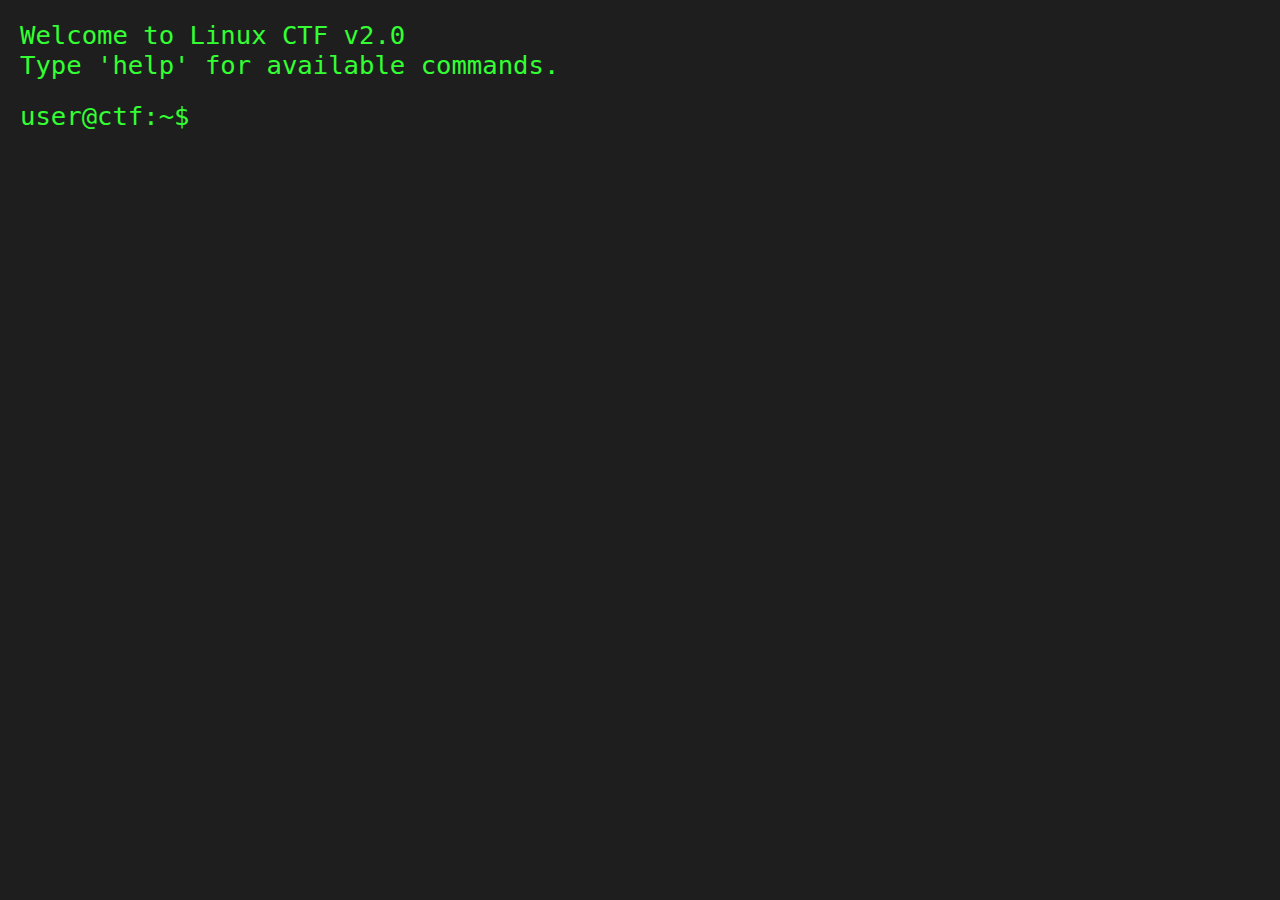
<file: challenge1/index.html>
<!DOCTYPE html>
<html lang="en">
<head>
    <meta charset="UTF-8">
    <title>Linux CTF</title>
    <style>
        body {
            background: #1e1e1e;
            color: #33ff33;
            font-family: monospace;
            margin: 0;
            padding: 20px;
            font-size: 1.6rem;
        }
        #terminal {
            white-space: pre-wrap;
            margin-bottom: 20px;
        }
        #input-line {
            display: flex;
            align-items: center;
        }
        #prompt {
            color: #33ff33;
            margin-right: 10px;
        }
        #command {
            background: transparent;
            border: none;
            color: #33ff33;
            font-family: monospace;
            font-size: 1.6rem;
            flex-grow: 1;
            outline: none;
        }
        .directory {
            color: #3399ff;
        }
    </style>
</head>
<body>
    <div id="terminal">Welcome to Linux CTF v2.0
Type 'help' for available commands.</div>
    <div id="input-line">
        <span id="prompt">user@ctf:~$</span>
        <input type="text" id="command" autofocus>
    </div>

    <script>
        const terminal = document.getElementById('terminal');
        const commandInput = document.getElementById('command');
        let currentDir = '/home/user';

        const files = {
            'readme.docx': 'Nothing useful here...',
            '.hidden_key': 'YXN0aHJhezY5R2FuZ30=',
            'notes.txt': 'Try harder! Maybe explore more files?',
            'info.data': 'Don’t stop now, you’re on the right path!',
        };

        const commands = {
            'help': () => `Available commands:
ls        - List files
ls -a     - Show hidden files
cat       - View file content
pwd       - Print current directory
clear     - Clear terminal
base64    - To Decrypt code :)`,

            
            'ls': () => Object.keys(files).filter(file => !file.startsWith('.')).join(' '),
            
            'ls -a': () => Object.keys(files).join(' '),
            
            'cat': (file) => {
                if (!file) return "Usage: cat <filename>";
                if (files[file]) return files[file];
                return `cat: ${file}: No such file or directory`;
            },
            
            'pwd': () => currentDir,
            
            'clear': () => {
                terminal.textContent = 'Welcome to Linux CTF v2.0\nType \'help\' for available commands.';
                return '';
            },

            'echo': (text) => {
                if (!text) return '';
                const [content, pipe, decode] = text.split(' ');

                if (pipe === '|' && decode === 'base64') {
                    if (content === 'YXN0aHJhezY5R2FuZ30=') {
                        return 'Congratulations! The flag is: asthra{69Gang}';
                    }
                    return 'Decoding error: Invalid string.';
                }
                return text;
            }
        };

        commandInput.addEventListener('keypress', function (e) {
            if (e.key === 'Enter') {
                const fullCommand = this.value.trim();
                const [command, ...args] = fullCommand.split(' ');

                let response = '';
                if (commands[fullCommand]) {
                    response = commands[fullCommand]();
                } else if (commands[command]) {
                    response = commands[command](args.join(' '));
                } else {
                    response = `${command}: command not found`;
                }

                terminal.textContent += `\nuser@ctf:~$ ${fullCommand}\n${response}`;
                this.value = '';
                window.scrollTo(0, document.body.scrollHeight);
            }
        });
    </script>
</body>
</html>
</file>
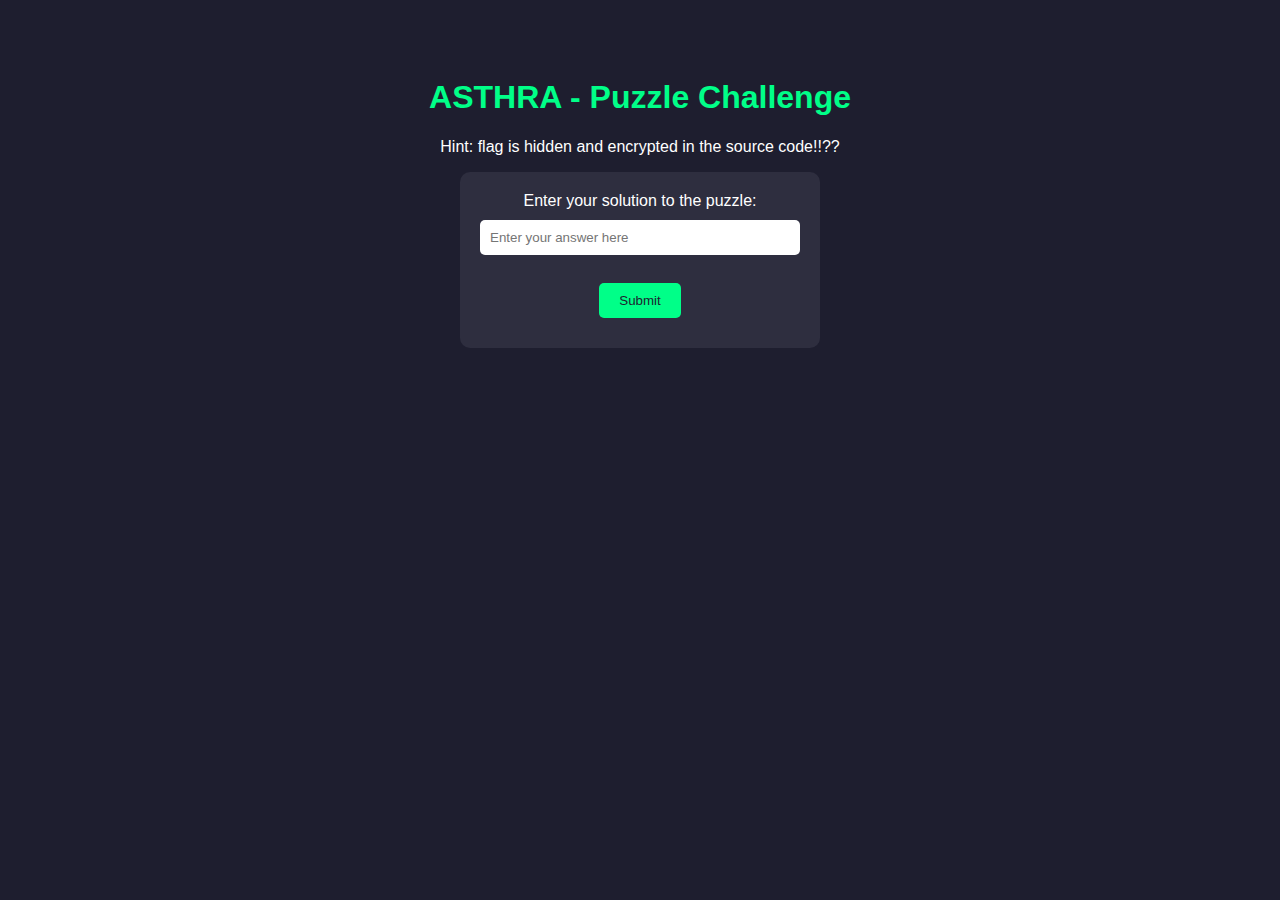
<file: ctf1/index.html>
<!DOCTYPE html>
<html lang="en">
<head>
    <meta charset="UTF-8">
    <meta name="viewport" content="width=device-width, initial-scale=1.0">
    <title>ASTHRA - Puzzle Challenge</title>
    <style>
        body {
            font-family: Arial, sans-serif;
            background-color: #1e1e2f;
            color: #ffffff;
            text-align: center;
            padding: 50px;
        }
        h1 {
            color: #00ff88;
        }
        form {
            display: inline-block;
            background-color: #2e2e3f;
            padding: 20px;
            border-radius: 10px;
        }
        input[type="text"] {
            padding: 10px;
            margin: 10px 0;
            border: none;
            border-radius: 5px;
            width: 300px;
        }
        input[type="submit"] {
            padding: 10px 20px;
            background-color: #00ff88;
            color: #1e1e2f;
            border: none;
            border-radius: 5px;
            cursor: pointer;
        }
        input[type="submit"]:hover {
            background-color: #00cc66;
        }
        .message {
            margin-top: 10px;
            font-weight: bold;
        }
        .valid {
            color: #00ff88;
        }
        .invalid {
            color: #ff4444;
        }
    </style>
    <!-- Include external JavaScript file -->
    <script src="script.js"></script>
</head>
<body>
    <h1>ASTHRA - Puzzle Challenge</h1>
    <p>Hint: flag is hidden and encrypted in the source code!!??</p>
    <form onsubmit="event.preventDefault(); submitText();">
        <label for="text">Enter your solution to the puzzle:</label><br>
        <input type="text" id="text" name="text" placeholder="Enter your answer here"><br><br>
        <input type="submit" value="Submit">
        <div id="message" class="message"></div>
    </form>
</body>
</html>
</file>
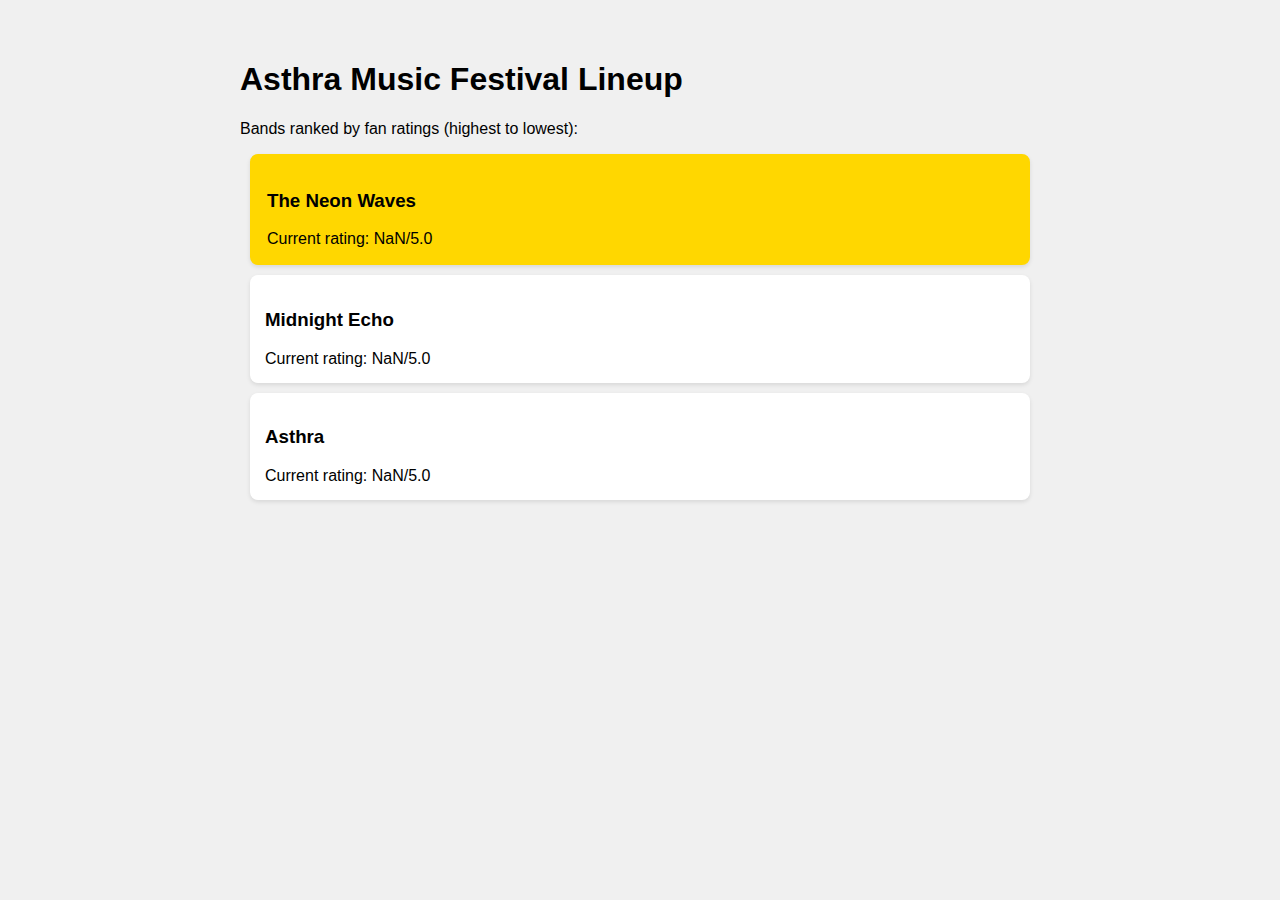
<file: ex/index.html>
<!DOCTYPE html>
<html lang="en">
<head>
    <meta charset="UTF-8">
    <title>Asthra Music Festival Lineup</title>
    <style>
        body { font-family: Arial, sans-serif; max-width: 800px; margin: 20px auto; padding: 20px; background-color: #f0f0f0; }
        .band { background-color: white; padding: 15px; margin: 10px; border-radius: 8px; box-shadow: 0 2px 4px rgba(0,0,0,0.1); }
        .stars::after { content: attr(data-stars); color: #ffd700; }
        .top-band { background-color: #ffd700; border: 2px solid #ffd700; }
        .hidden-content { display: none; }
        /* Festival theme */
        .theme-data { display: none; }
        #theme-2025 { content: "5F5374347243683473337222"; }
    </style>
</head>
<body>
    <h1>Asthra Music Festival Lineup</h1>
    <p>Bands ranked by fan ratings (highest to lowest):</p>
    <div id="bandList"></div>
    <div class="hidden-content" id="_0x7f3a2"></div>
    <!-- Theme selector contains part of the key -->
    <select id="theme-selector" style="display:none">
        <option value="dark">Dark</option>
        <option value="light">Light</option>
        <!-- Hidden verification part -->
        <option value="72" style="display:none">Hidden Theme</option>
    </select>
    <script>
        // Complex band data structure
        const _0x3e2b = [
            { id: btoa('NW'), n: btoa('The Neon Waves'), r: parseFloat(btoa('NC44')) },
            { id: btoa('ME'), n: btoa('Midnight Echo'), r: parseFloat(btoa('NC41')) },
            { id: btoa('AS'), n: btoa('Asthra'), r: parseFloat(btoa('Mi41')) }
        ];

        // Verify integrity
        function verifyIntegrity(data) {
            const parts = {
                name: '4354467B417374687261',  
                name: '5F5374347243683473337222' 
            };
            return parts;
        }

        function _0x5e3f() {
            const bandList = document.getElementById('bandList');
            bandList.innerHTML = '';

            const bands = _0x3e2b.map(b => ({
                id: atob(b.id),
                name: atob(b.n),
                rating: Number(atob(b.r.toString()))
            })).sort((a, b) => b.rating - a.rating);

            bands.forEach((band, idx) => {
                const bandDiv = document.createElement('div');
                bandDiv.className = 'band' + (idx === 0 ? ' top-band' : '');
                const stars = '★'.repeat(Math.floor(band.rating)) + '☆'.repeat(5 - Math.floor(band.rating));
                bandDiv.innerHTML = `
                    <h3>${band.name}</h3>
                    <div class="stars" data-stars=" ${stars}">
                        Current rating: ${band.rating.toFixed(1)}/5.0
                    </div>
                `;
                bandList.appendChild(bandDiv);
            });
        }

        // Initialize
        setTimeout(_0x5e3f, 100);
    </script>
</body>
</html>
</file>
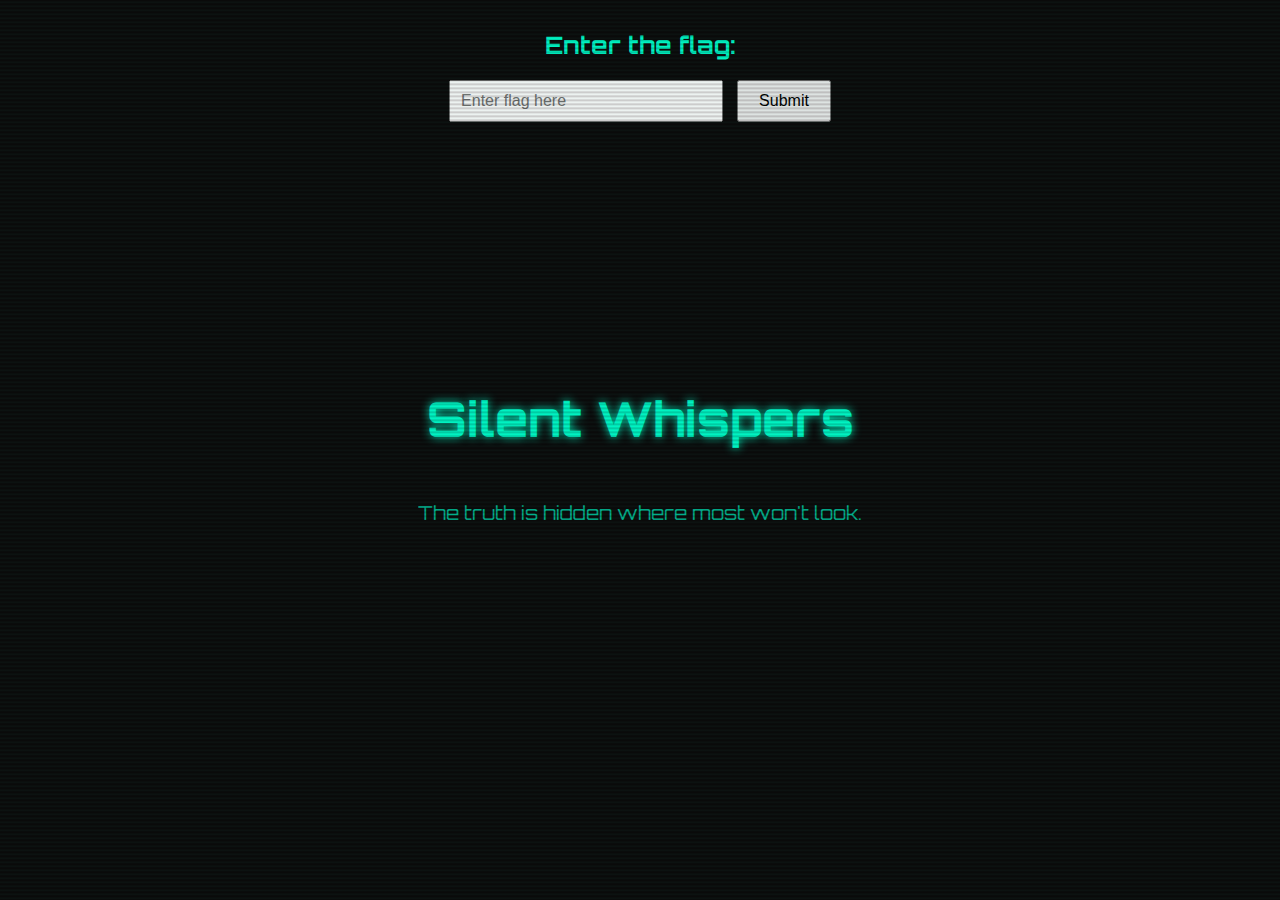
<file: Flag_in_plain_sight/index.html>
<!DOCTYPE html>
<html lang="en">
<head>
  <meta charset="UTF-8">
  <meta name="viewport" content="width=device-width, initial-scale=1.0">
  <title>Silent Whispers</title>
  <link href="https://fonts.googleapis.com/css2?family=Orbitron&display=swap" rel="stylesheet">
  <link rel="stylesheet" href="styles.css">
</head>
<body>
  <div class="container">
    <h1 class="glitch">Silent Whispers</h1>
    <p>The truth is hidden where most won't look.</p>
  </div>
  <div class="scan-lines"></div>
  
  <!-- There's nothing to see here... or is there? -->
  <!-- dvwkdud{klggqh_lqvlgh_KWPO} -->
  <!-- also please decrypt this above key to get the flag correct-->

  <div id="flag-checker">
    <h2>Enter the flag:</h2>
    <input type="text" id="flagInput" placeholder="Enter flag here">
    <button onclick="checkFlag()">Submit</button>
    <p id="result"></p>
  </div>

  <script>
    function checkFlag() {
      var correctFlag = "asthra{hidden_inside_HTML}";
      var userFlag = document.getElementById("flagInput").value.trim();
      var resultEl = document.getElementById("result");
      
      if (userFlag === correctFlag) {
        resultEl.textContent = "Congrats! Correct flag.";
        resultEl.style.color = "green";
      } else {
        resultEl.textContent = "Opps! That's not correct. Try again.";
        resultEl.style.color = "red";
      }
    }
  </script>
</body>
</html>
</file>
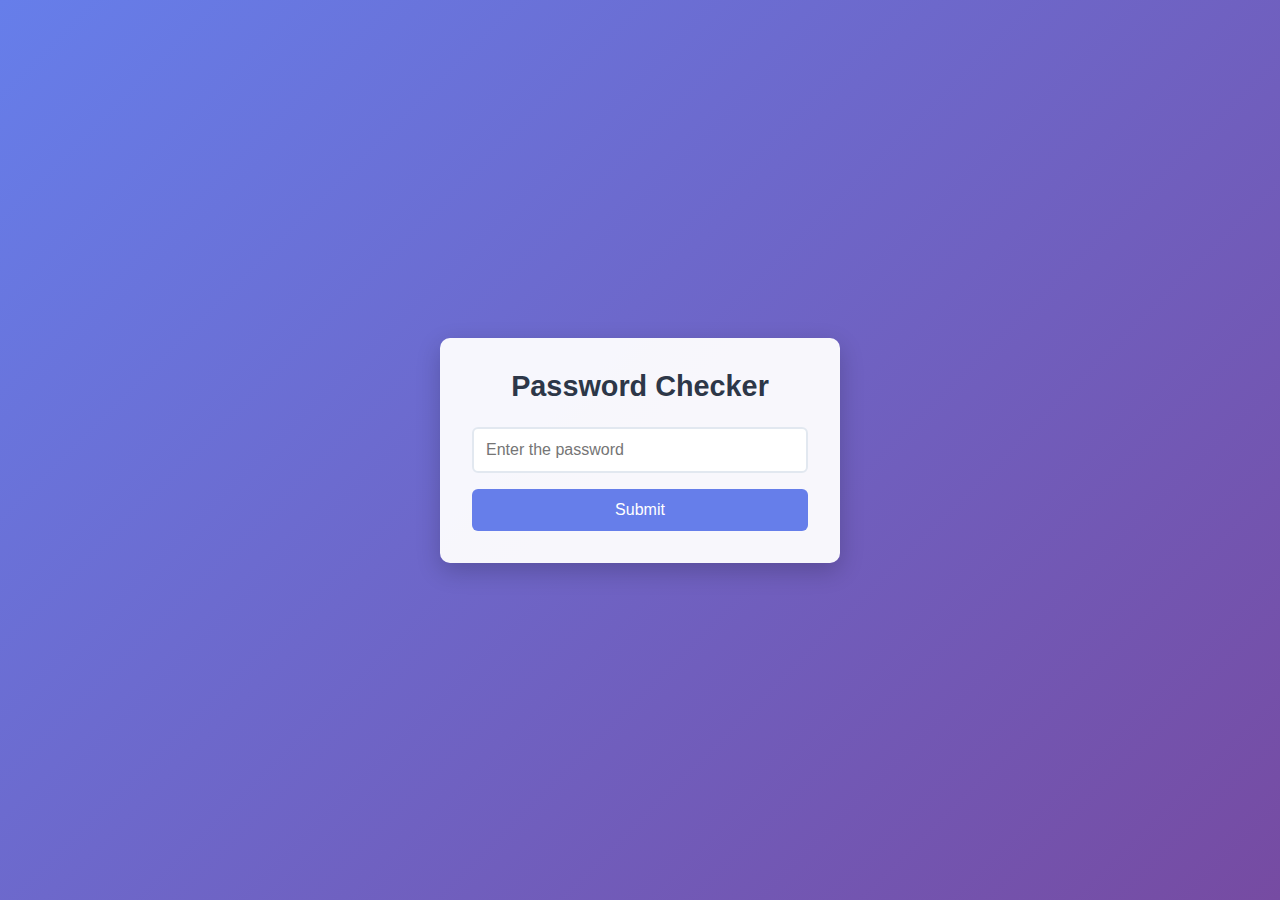
<file: Double_Hashing/templates/index.html>
<!DOCTYPE html>
<html lang="en">
<head>
    <meta charset="UTF-8">
    <meta name="viewport" content="width=device-width, initial-scale=1.0">
    <title>Password Checker</title>
    <style>
        * {
            margin: 0;
            padding: 0;
            box-sizing: border-box;
            font-family: 'Segoe UI', Tahoma, Geneva, Verdana, sans-serif;
        }

        body {
            min-height: 100vh;
            display: flex;
            justify-content: center;
            align-items: center;
            background: linear-gradient(135deg, #667eea 0%, #764ba2 100%);
        }

        .container {
            background: rgba(255, 255, 255, 0.95);
            padding: 2rem;
            border-radius: 10px;
            box-shadow: 0 8px 24px rgba(0, 0, 0, 0.2);
            width: 90%;
            max-width: 400px;
        }

        h1 {
            color: #2d3748;
            margin-bottom: 1.5rem;
            text-align: center;
            font-size: 1.8rem;
        }

        form {
            display: flex;
            flex-direction: column;
            gap: 1rem;
        }

        .input-group {
            position: relative;
        }

        input[type="text"] {
            width: 100%;
            padding: 0.75rem;
            border: 2px solid #e2e8f0;
            border-radius: 6px;
            font-size: 1rem;
            transition: border-color 0.3s ease;
            outline: none;
        }

        input[type="text"]:focus {
            border-color: #667eea;
        }

        button {
            background: #667eea;
            color: white;
            border: none;
            padding: 0.75rem;
            border-radius: 6px;
            font-size: 1rem;
            cursor: pointer;
            transition: background-color 0.3s ease;
        }

        button:hover {
            background: #5a67d8;
        }

        #result {
            margin-top: 1rem;
            padding: 1rem;
            border-radius: 6px;
            text-align: center;
            display: none;
        }

        .success {
            background-color: #c6f6d5;
            color: #2f855a;
        }

        .error {
            background-color: #fed7d7;
            color: #c53030;
        }
    </style>
</head>
<body>
    <div class="container">
        <h1>Password Checker</h1>
        <form id="passwordForm">
            <div class="input-group">
                <input type="text" name="password" id="password" placeholder="Enter the password" required>
            </div>
            <button type="submit">Submit</button>
        </form>
        <div id="result"></div>
    </div>

    <script>
        document.getElementById('passwordForm').addEventListener('submit', async (e) => {
            e.preventDefault();
            const password = document.getElementById('password').value;
            const resultDiv = document.getElementById('result');
            
            try {
                const response = await fetch('/submit', {
                    method: 'POST',
                    headers: {
                        'Content-Type': 'application/x-www-form-urlencoded',
                    },
                    body: `password=${encodeURIComponent(password)}`
                });
                
                const data = await response.json();
                resultDiv.style.display = 'block';
                
                if (data.message.includes('Correct')) {
                    resultDiv.className = 'success';
                } else {
                    resultDiv.className = 'error';
                }
                
                resultDiv.textContent = data.message;
            } catch (error) {
                resultDiv.style.display = 'block';
                resultDiv.className = 'error';
                resultDiv.textContent = 'An error occurred. Please try again.';
            }
        });
    </script>
</body>
</html>
</file>
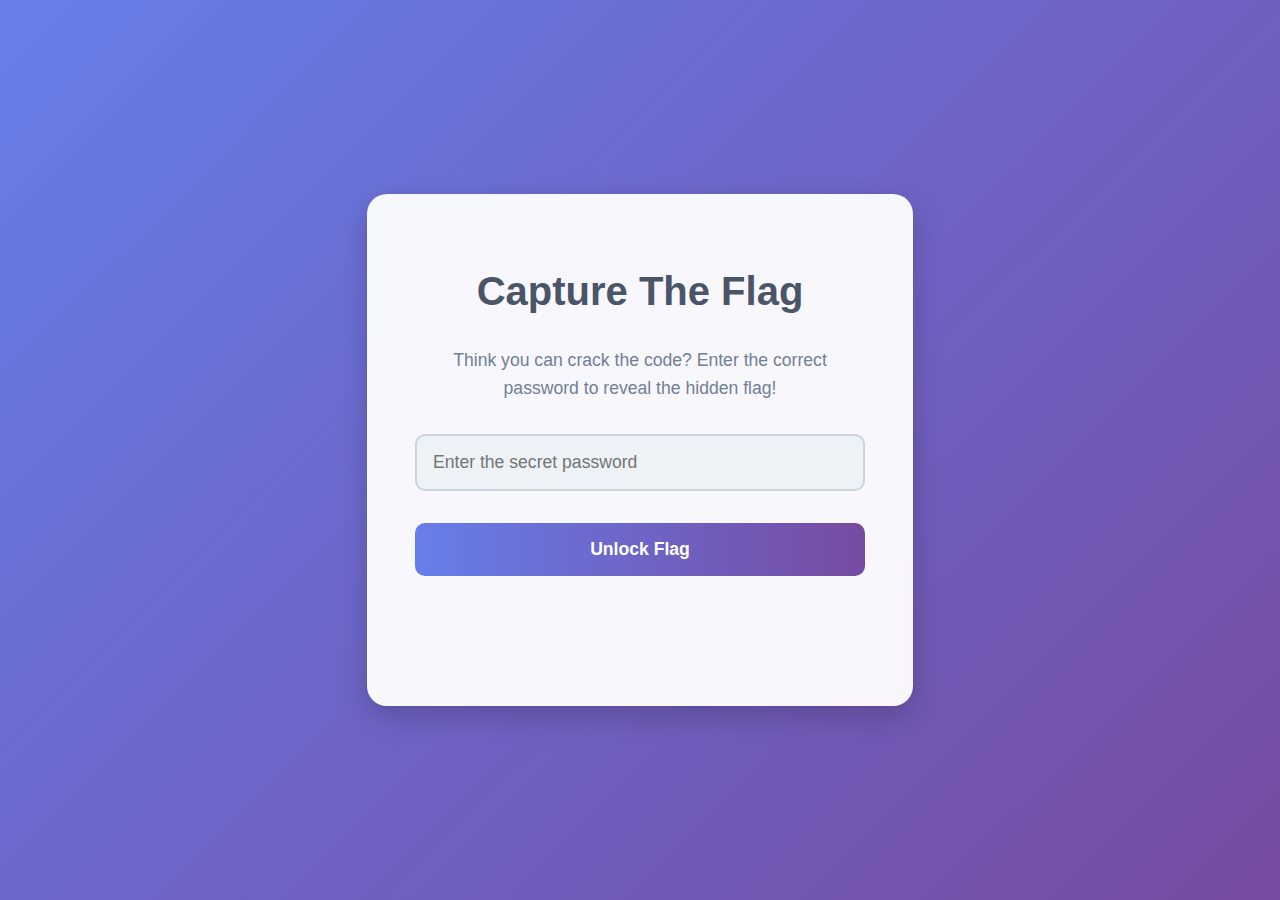
<file: Hashed_Password/templates/index.html>
<!DOCTYPE html>
<html lang="en">
<head>
    <meta charset="UTF-8">
    <meta name="viewport" content="width=device-width, initial-scale=1.0">
    <title>CTF Challenge</title>
    <style>
        body {
            font-family: 'Arial', sans-serif;
            background: linear-gradient(135deg, #667eea 0%, #764ba2 100%);
            color: #2d3748;
            display: flex;
            justify-content: center;
            align-items: center;
            height: 100vh;
            margin: 0;
        }

        .container {
            background-color: rgba(255, 255, 255, 0.95);
            padding: 3rem;
            border-radius: 20px;
            box-shadow: 0 10px 30px rgba(0, 0, 0, 0.2);
            max-width: 450px;
            width: 90%;
        }

        h1 {
            text-align: center;
            margin-bottom: 2rem;
            color: #4a5568;
            font-size: 2.5rem;
            font-weight: 700;
        }

        .input-group {
            margin-bottom: 2rem;
            position: relative;
        }

        input[type="text"] {
            width: 100%;
            padding: 1rem;
            font-size: 1.1rem;
            background-color: #edf2f7;
            border: 2px solid #cbd5e0;
            color: #2d3748;
            border-radius: 10px;
            transition: all 0.3s ease;
            box-sizing: border-box;
        }

        input[type="text"]:focus {
            outline: none;
            border-color: #667eea;
            box-shadow: 0 0 0 3px rgba(102, 126, 234, 0.2);
        }

        button {
            width: 100%;
            padding: 1rem;
            background: linear-gradient(to right, #667eea, #764ba2);
            color: white;
            border: none;
            border-radius: 10px;
            cursor: pointer;
            font-size: 1.1rem;
            font-weight: 600;
            transition: all 0.3s ease;
        }

        button:hover {
            transform: translateY(-2px);
            box-shadow: 0 5px 15px rgba(0, 0, 0, 0.2);
        }

        button:active {
            transform: translateY(0);
        }

        #result {
            margin-top: 2rem;
            text-align: center;
            min-height: 50px;
            font-size: 1.1rem;
        }

        .success {
            color: #48bb78;
            animation: fadeIn 0.5s ease-in;
        }

        .error {
            color: #e53e3e;
            animation: fadeIn 0.5s ease-in;
        }

        .flag {
            margin-top: 1.5rem;
            padding: 1.5rem;
            background-color: #edf2f7;
            border-radius: 10px;
            word-break: break-all;
            font-family: 'Courier New', monospace;
            border-left: 4px solid #48bb78;
        }

        @keyframes fadeIn {
            from { opacity: 0; transform: translateY(-10px); }
            to { opacity: 1; transform: translateY(0); }
        }

        .sparkle {
            position: absolute;
            pointer-events: none;
            z-index: 1;
        }

        .challenge-info {
            text-align: center;
            color: #718096;
            margin-bottom: 2rem;
            font-size: 1.1rem;
            line-height: 1.6;
        }
    </style>
</head>
<body>
    <div class="container">
        <h1>Capture The Flag</h1>
        <div class="challenge-info">
            Think you can crack the code? Enter the correct password to reveal the hidden flag!
        </div>
        <form id="passwordForm">
            <div class="input-group">
                <input type="text" id="password" name="password" placeholder="Enter the secret password" required>
            </div>
            <button type="submit">Unlock Flag</button>
        </form>
        <div id="result"></div>
    </div>

    <script>
        document.getElementById('passwordForm').addEventListener('submit', async (e) => {
            e.preventDefault();
            const form = e.target;
            const resultDiv = document.getElementById('result');
            const button = form.querySelector('button');
            
            button.disabled = true;
            button.textContent = 'Checking...';
            
            try {
                const response = await fetch('/submit', {
                    method: 'POST',
                    body: new FormData(form)
                });
                
                const data = await response.json();
                
                if (data.success) {
                    resultDiv.innerHTML = `
                        <div class="success">
                            <p>${data.message}</p>
                            <div class="flag">${data.flag}</div>
                        </div>
                    `;
                } else {
                    resultDiv.innerHTML = `<div class="error">${data.message}</div>`;
                }
            } catch (error) {
                resultDiv.innerHTML = '<div class="error">An error occurred. Please try again.</div>';
            } finally {
                button.disabled = false;
                button.textContent = 'Unlock Flag';
            }
        });
    </script>
</body>
</html>
</file>
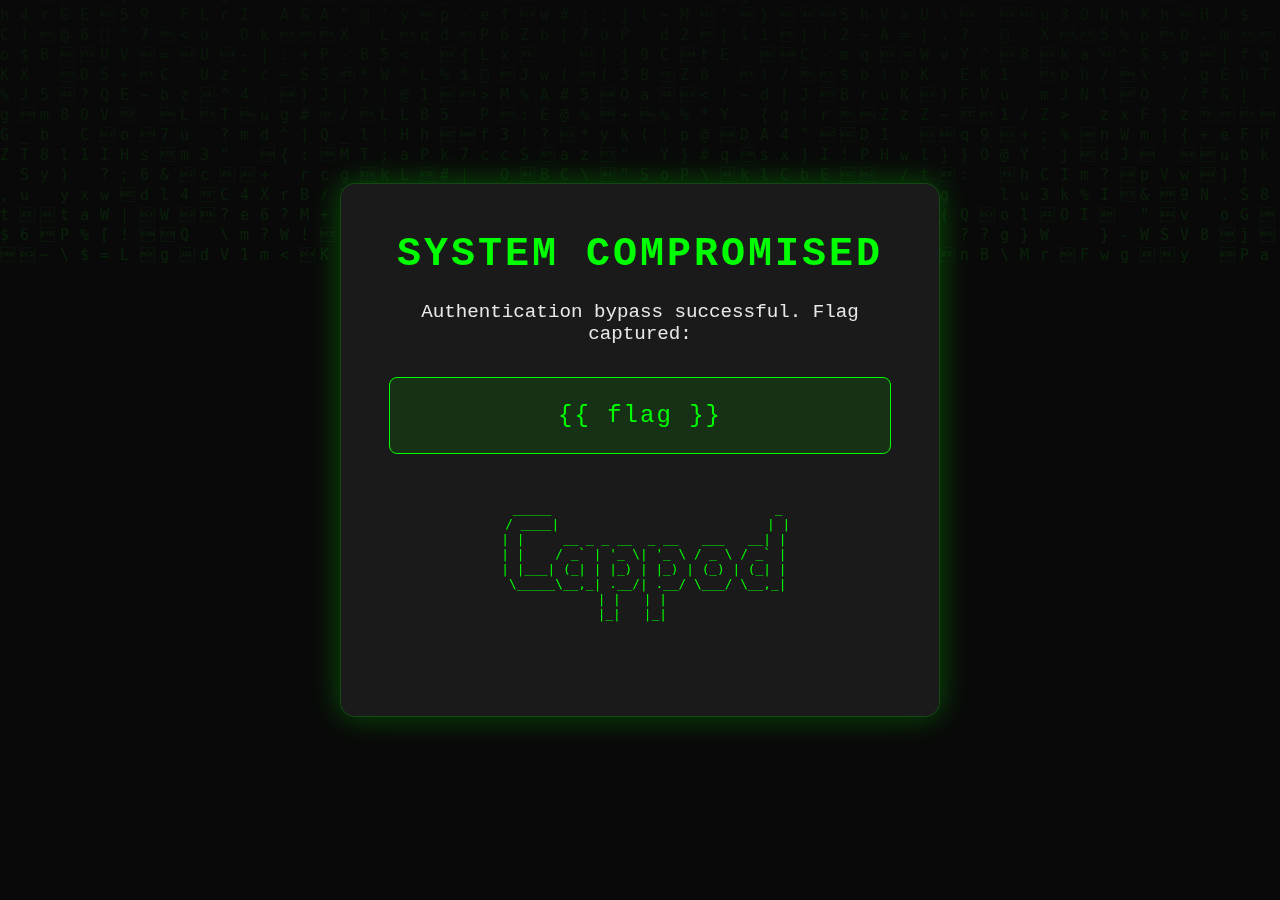
<file: Flawed_Authentication/templates/success.html>
<!DOCTYPE html>
<html lang="en">
<head>
    <meta charset="UTF-8">
    <meta name="viewport" content="width=device-width, initial-scale=1.0">
    <title>System Compromised - Flag Captured</title>
    <style>
        :root {
            --neon-green: #00ff00;
            --dark-bg: #0a0a0a;
            --card-bg: #1a1a1a;
        }

        * {
            margin: 0;
            padding: 0;
            box-sizing: border-box;
        }

        body {
            font-family: 'Courier New', monospace;
            background-color: var(--dark-bg);
            min-height: 100vh;
            display: flex;
            justify-content: center;
            align-items: center;
            color: white;
            position: relative;
            overflow: hidden;
        }

        .success-container {
            background: var(--card-bg);
            padding: 3rem;
            border-radius: 15px;
            box-shadow: 0 0 30px rgba(0, 255, 0, 0.3);
            width: 90%;
            max-width: 600px;
            text-align: center;
            position: relative;
            z-index: 1;
            border: 1px solid rgba(0, 255, 0, 0.2);
            animation: pulse 2s infinite;
        }

        @keyframes pulse {
            0% { box-shadow: 0 0 30px rgba(0, 255, 0, 0.3); }
            50% { box-shadow: 0 0 50px rgba(0, 255, 0, 0.5); }
            100% { box-shadow: 0 0 30px rgba(0, 255, 0, 0.3); }
        }

        h1 {
            color: var(--neon-green);
            font-size: 2.5rem;
            margin-bottom: 1.5rem;
            text-transform: uppercase;
            letter-spacing: 3px;
        }

        .success-message {
            font-size: 1.2rem;
            margin-bottom: 2rem;
            color: rgba(255, 255, 255, 0.9);
        }

        .flag-container {
            background: rgba(0, 255, 0, 0.1);
            padding: 1.5rem;
            border-radius: 8px;
            margin: 2rem 0;
            border: 1px solid var(--neon-green);
            position: relative;
        }

        .flag {
            font-family: 'Courier New', monospace;
            font-size: 1.5rem;
            color: var(--neon-green);
            letter-spacing: 2px;
        }

        .ascii-art {
            font-family: monospace;
            white-space: pre;
            margin: 2rem 0;
            color: var(--neon-green);
            font-size: 0.8rem;
        }

        .matrix-bg {
            position: fixed;
            top: 0;
            left: 0;
            width: 100%;
            height: 100%;
            z-index: 0;
            opacity: 0.1;
            overflow: hidden;
        }
    </style>
</head>
<body>
    <div class="matrix-bg"></div>
    <div class="success-container">
        <h1>System Compromised</h1>
        <div class="success-message">Authentication bypass successful. Flag captured:</div>
        <div class="flag-container">
            <div class="flag">{{ flag }}</div>
        </div>
        <div class="ascii-art">
   _____                             _ 
  / ____|                           | |
 | |     __ _ _ __  _ __   ___   __| |
 | |    / _` | '_ \| '_ \ / _ \ / _` |
 | |___| (_| | |_) | |_) | (_) | (_| |
  \_____\__,_| .__/| .__/ \___/ \__,_|
             | |   | |               
             |_|   |_|               
        </div>
    </div>

    <script>
        // Matrix rain effect
        const canvas = document.createElement('canvas');
        canvas.classList.add('matrix-bg');
        document.body.appendChild(canvas);
        const ctx = canvas.getContext('2d');

        canvas.width = window.innerWidth;
        canvas.height = window.innerHeight;

        const columns = Math.floor(canvas.width / 20);
        const drops = new Array(columns).fill(0);

        function draw() {
            ctx.fillStyle = 'rgba(0, 0, 0, 0.05)';
            ctx.fillRect(0, 0, canvas.width, canvas.height);

            ctx.fillStyle = '#0f0';
            ctx.font = '15px monospace';

            for (let i = 0; i < drops.length; i++) {
                const text = String.fromCharCode(Math.random() * 128);
                ctx.fillText(text, i * 20, drops[i] * 20);

                if (drops[i] * 20 > canvas.height && Math.random() > 0.975) {
                    drops[i] = 0;
                }
                drops[i]++;
            }
        }

        setInterval(draw, 50);
    </script>
</body>
</html>
</file>
<file: Flag_in_plain_sight/styles.css>
body {
    background-color: #0d0d0d;
    color: #00ffcc;
    font-family: 'Orbitron', sans-serif;
    text-align: center;
    margin: 0;
    padding: 0;
    overflow: hidden;
}

.container {
    position: absolute;
    top: 50%;
    left: 50%;
    transform: translate(-50%, -50%);
    width: 80%;
}

h1 {
    font-size: 3rem;
    text-shadow: 0px 0px 10px #00ffcc;
}

p {
    font-size: 1.2rem;
    opacity: 0.7;
}

.glitch {
    position: relative;
    display: inline-block;
    animation: glitch 1.5s infinite;
}

@keyframes glitch {
    0% { text-shadow: 2px 2px #ff00ff; }
    50% { text-shadow: -2px -2px #00ffff; }
    100% { text-shadow: 2px 2px #ff00ff; }
}

.scan-lines {
    position: fixed;
    top: 0;
    left: 0;
    width: 100%;
    height: 100%;
    background: repeating-linear-gradient(
        to bottom,
        rgba(0, 0, 0, 0.2) 0px,
        rgba(0, 0, 0, 0.2) 1px,
        rgba(0, 255, 204, 0.03) 2px,
        rgba(0, 0, 0, 0.2) 4px
    );
    pointer-events: none;
}

#flag-checker {
    margin-top: 30px;
    text-align: center;
    font-family: 'Orbitron', sans-serif;
}

#flag-checker input {
    padding: 10px;
    width: 250px;
    font-size: 1rem;
}

#flag-checker button {
    padding: 10px 20px;
    font-size: 1rem;
    cursor: pointer;
    margin-left: 10px;
}

#result {
    margin-top: 15px;
    font-weight: bold;
}
</file>
